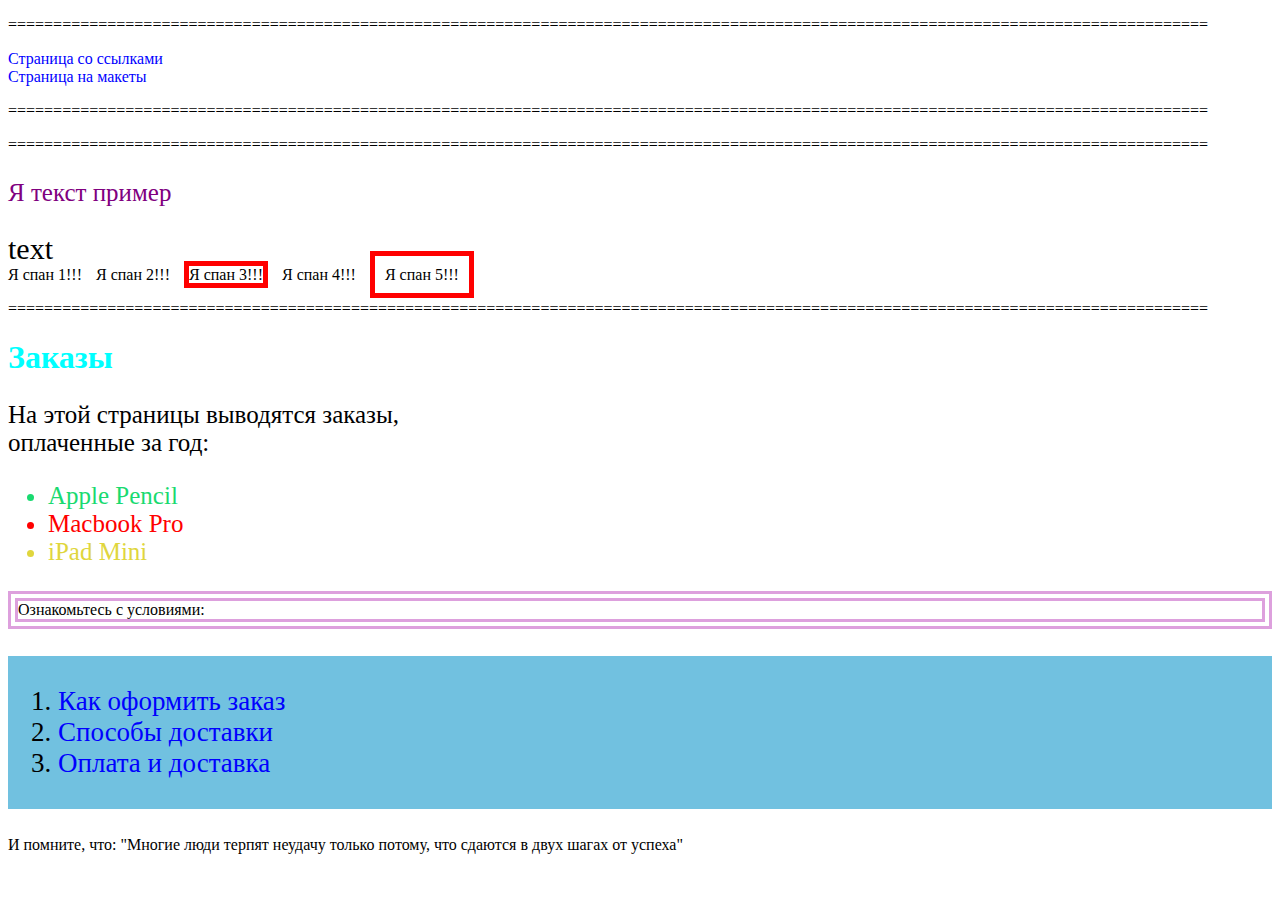
<file: index.html>
<!DOCTYPE html>
<html lang="en">
<head>
    <meta charset="UTF-8">
    <meta http-equiv="X-UA-Compatible" content="IE=edge">
    <meta name="viewport" content="width=device-width, initial-scale=1.0">
    <title>Lesson 1</title>
    <link rel="stylesheet" href="style/style.css">
    <style>
        /* .text {
            font-size: 50px;
        }
        div {
            font-size: 40px;
        }
        
        .text {
            font-size: 80px;
        } */
        #text {
            font-size: 30px;
        }
        span {
            margin-right: 10px;
        }
        .span {
            border: 5px solid red;
            padding: 10px; /* Это запись такая же, как запись снизу */
            padding: 10px 10px 10px 10px;
            /* margin-left: -80px; */
        }
        .span2 {
            border: 5px solid red;
            /* padding-top: 10px;
            padding-right: 20px;
            padding-bottom: 30px;
            padding-left: 40px; */


            /* padding: 10px 30px;
            padding: 10px 30px 10px 30px; */

            /* padding: 10px 30px 50px; */
        }
        .text {
            font-size: 25px;
        }
        ul {
             font-size: 25px;

        }
        .apple {
            color: #19da70;
        }
        .macbook {color: red;

        }
        .iPad {
                color: rgb(224, 214, 61);
            }
        .condition {
              border: 10px double plum;
         }
            ol { 
                font-size: 27px;
                background-color: rgba(78, 177, 216, 0.8);
                padding: 30px 20px 30px 50px;
            }
           


    </style>
</head>
<body>
    <!-- <div>Текст</div>
    <span>Текст</span> -->

    <!-- <ul>
        <li>Текст</li>
        <li>Текст</li>
        <li>Текст</li>
        <li>Текст</li>
        <li>Текст</li>
        <li>Текст</li>
    </ul>
    <ol>
        <li>Текст</li>
        <li>Текст</li>
        <li>Текст</li>
        <li>Текст</li>
        <li>Текст</li>
        <li>Текст</li>
    </ol>

    <h1>Text</h1>
    <h2>Text</h2>
    <h3>Text</h3>
    <h4>Text</h4>
    <h5>Text</h5>
    <h6>Text</h6>
    <form>
        <input type="text" placeholder="введите имя" required>
        <button type="submit">Отправить</button>
    </form>

    <strong>Text</strong>

    <img src="./image/display.jg" alt="Подсказка о блоках" width="500">

    <br><br><br>

    <select>
        <option value="1">Больше</option>
        <option value="2">Меньше</option>
    </select>

    <textarea cols="30" rows="10" placeholder="Введите сообщение"></textarea> -->
<!--     
    <a href="#btn">Перейти к кнопке</a>
    
    <button id="btn">Я кнопка</button> -->

    <p>=====================================================================================================================================</p>
    <a href="tooltipsLink.html">Страница со ссылками</a> <br>
    <a href="tooltipsMaket.html">Страница на макеты</a>
    <p>=====================================================================================================================================</p>
    <p>=====================================================================================================================================</p>
    <p class="text" style="color: purple;">Я текст пример</p>
    <div id="text">text</div>
    <span>Я спан 1!!!</span>
    <span>Я спан 2!!!</span>
    <span class="span2">Я спан 3!!!</span>
    <span>Я спан 4!!!</span>
    <span class="span">Я спан 5!!!</span>
    <p>=====================================================================================================================================</p>



    <h1 style="color:aqua;">Заказы</h1>
    <p class="text">На этой страницы выводятся заказы, <br> оплаченные за год:</p>
    <ul>
        <li class="apple">Apple Pencil</li>
        <li class="macbook">Macbook Pro</li>
        <li class="iPad">iPad Mini</li>
    </ul>
    <p class="condition">Ознакомьтесь с условиями:</p>
    <ol>
        <li><a href="#">Как оформить заказ</a></li>
        <li><a href="#">Способы доставки</a></li>
        <li><a href="#">Оплата и доставка</a></li>
    </ol>
    <p>И помните, что: "Многие люди терпят неудачу только потому, что сдаются в двух шагах от успеха"</p>




</body>
</html>
</file>
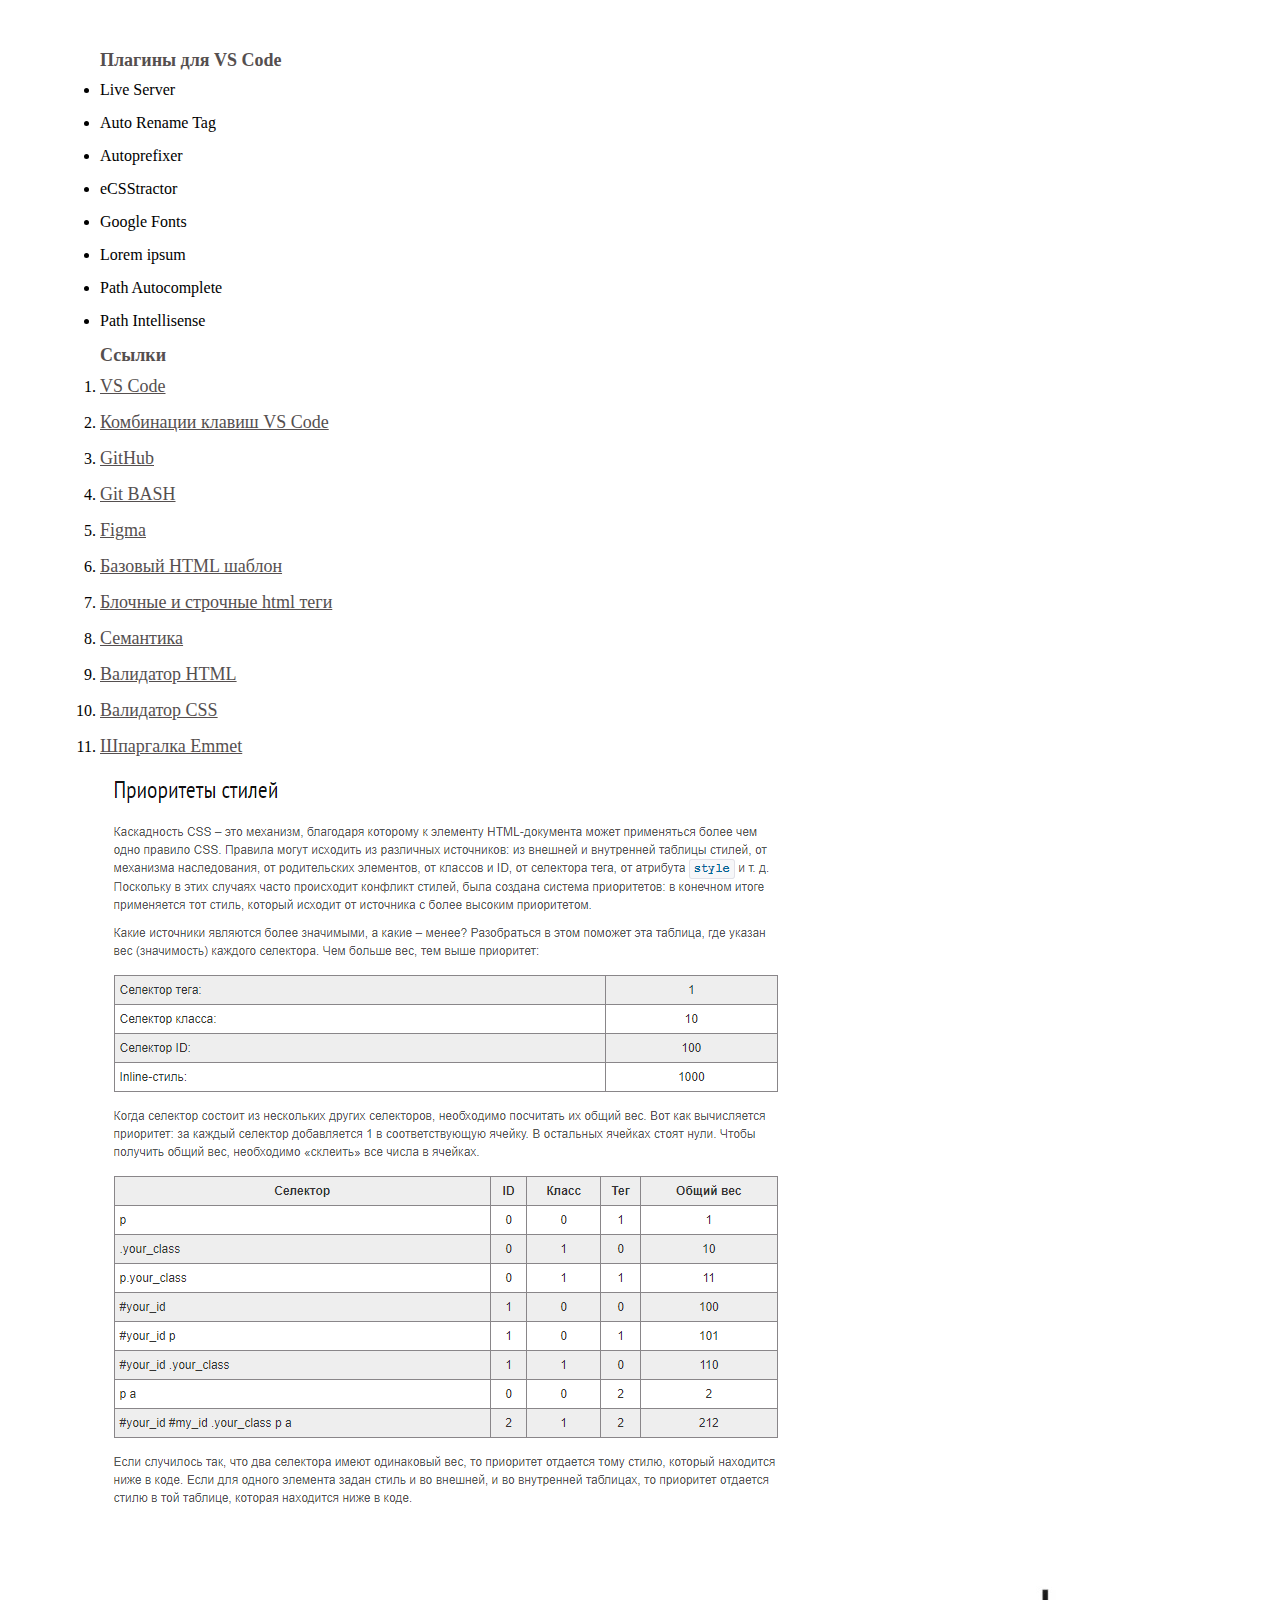
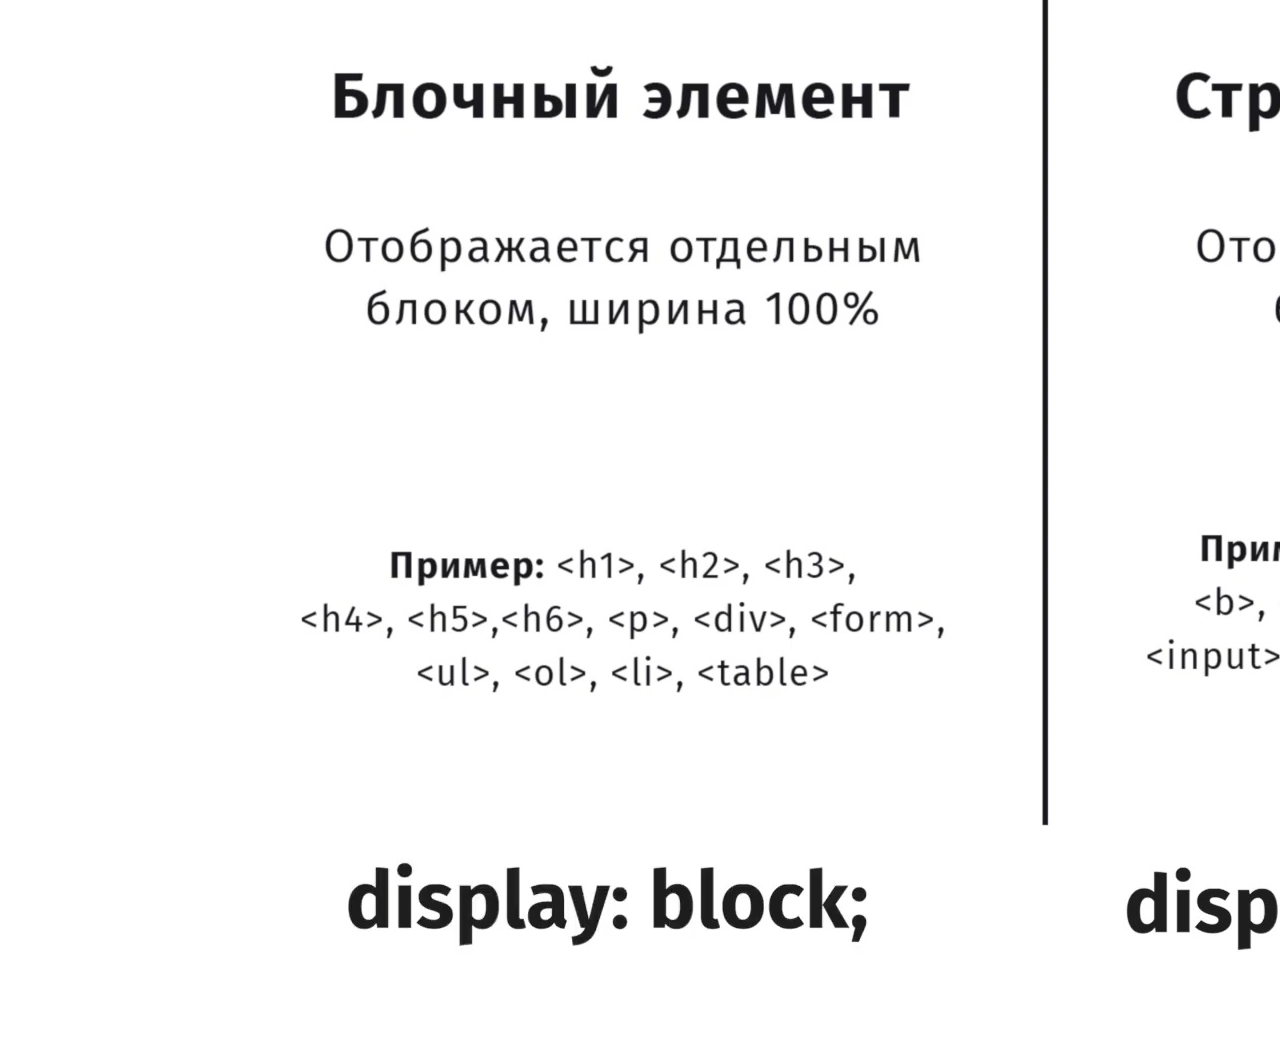
<file: tooltipsLink.html>
<!DOCTYPE html>
<html lang="ru">
<head>
    <meta charset="UTF-8">
    <meta http-equiv="X-UA-Compatible" content="IE=edge">
    <meta name="viewport" content="width=device-width, initial-scale=1.0">
    <title>Подсказки</title>
    <style>
        *,
        *::before,
        *::after {
            padding: 0;
            margin: 0;
            box-sizing: border-box;
        }
        body {
            margin: 50px 100px;
        }
        li {
            margin-bottom: 15px;
        }
        a {
            color: #554f4f;
            font-size: 18px;
        }
        p {
            color: #554f4f;
            font-size: 18px;
            font-weight: 900;
            margin-bottom: 10px;
        }
    </style>
</head>
<body>
    <p>Плагины для VS Code</p>
    <ul>
        <li>Live Server</li>
        <li>Auto Rename Tag</li>
        <li>Autoprefixer</li>
        <li>eCSStractor</li>
        <li>Google Fonts</li>
        <li>Lorem ipsum</li>
        <li>Path Autocomplete</li>
        <li>Path Intellisense</li>
    </ul>
    <p>Ссылки</p>
    <ol>
        <li><a href="https://code.visualstudio.com/download" target="_blank">VS Code</a></li>
        <li><a href="https://code.visualstudio.com/docs/getstarted/keybindings" target="_blank">Комбинации клавиш VS Code</a></li>
        <li><a href="https://github.com/" target="_blank">GitHub</a></li>
        <li><a href="https://gitforwindows.org" target="_blank">Git BASH</a></li>
        <li><a href="https://www.figma.com/" target="_blank">Figma</a></li>
        <li><a href="https://tpverstak.ru/seo-html-template/" target="_blank">Базовый HTML шаблон</a></li>
        <li><a href="https://puzzleweb.ru/html/types_el.php" target="_blank">Блочные и строчные html теги</a></li>
        <li><a href="https://habr.com/ru/company/htmlacademy/blog/546500/" target="_blank">Семантика</a></li>
        <li><a href="https://validator.w3.org/#validate_by_uri" target="_blank">Валидатор HTML</a></li>
        <li><a href="https://jigsaw.w3.org/css-validator/" target="_blank">Валидатор CSS</a></li>
        <li><a href="https://docs.emmet.io/cheat-sheet/" target="_blank">Шпаргалка Emmet</a></li>
    </ol>
    <img src="./image/style.png" alt="style">
    <img src="./image/display.jpg" alt="style">
</body>
</html>



<!-- 
<li><a href="https://tpverstak.ru/common-css-class-names/" target="_blank">Шпаргалка названия классов</a></li>
<li><a href="https://caniuse.com" target="_blank">Can I Use</a></li>
<li><a href="https://realfavicongenerator.net" target="_blank">Генерация фавиконок</a></li>
<li><a href="https://ru.bem.info/methodology/quick-start/" target="_blank">Сайт про БЭМ</a></li>
-->
</file>
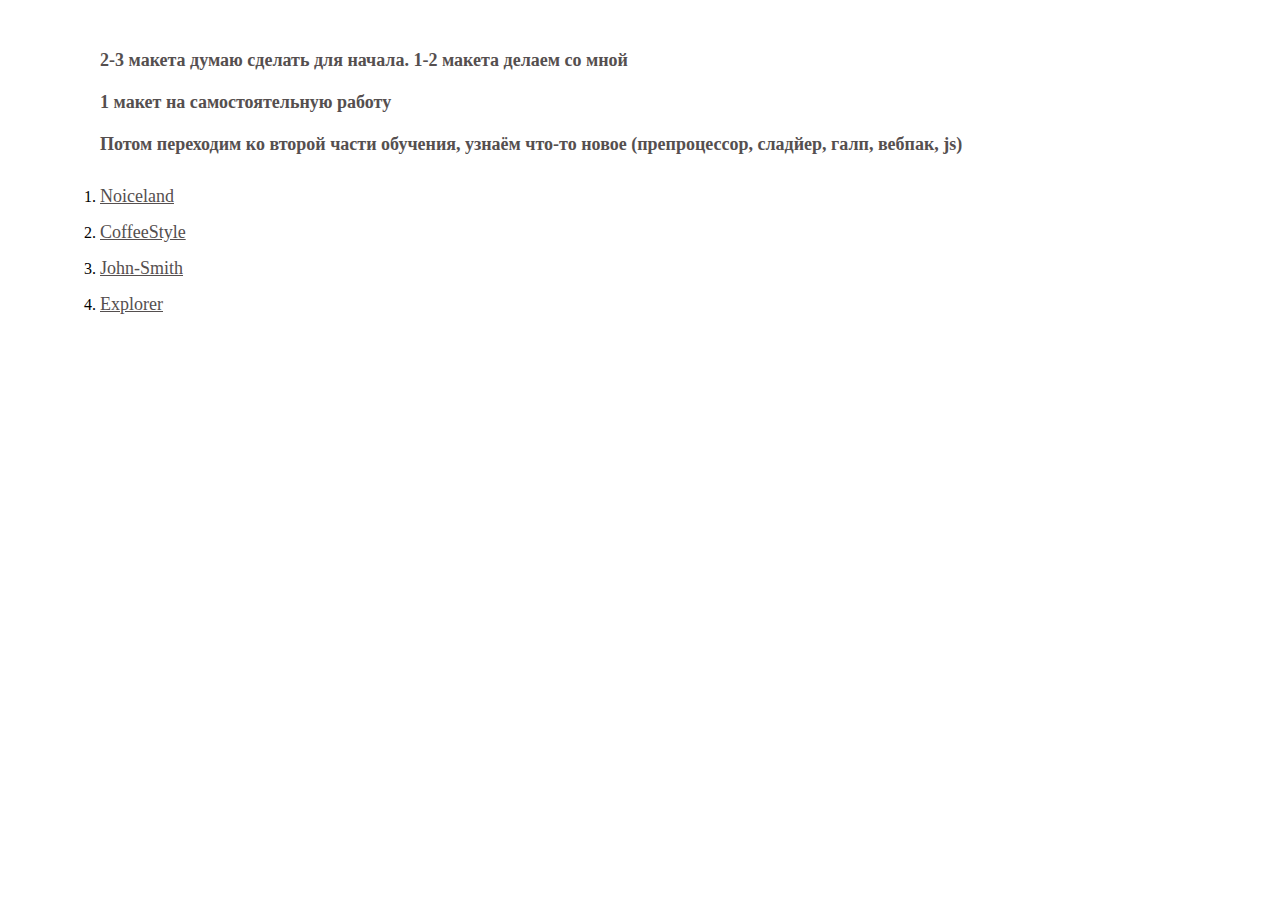
<file: tooltipsMaket.html>
<!DOCTYPE html>
<html lang="ru">
<head>
    <meta charset="UTF-8">
    <meta http-equiv="X-UA-Compatible" content="IE=edge">
    <meta name="viewport" content="width=device-width, initial-scale=1.0">
    <title>Макеты</title>
</head>
<body>
    <style>
        *,
        *::before,
        *::after {
            padding: 0;
            margin: 0;
            box-sizing: border-box;
        }
        body {
            margin: 50px 100px;
        }
        li {
            margin-bottom: 15px;
        }
        a {
            color: #554f4f;
            font-size: 18px;
        }
        p {
            color: #554f4f;
            font-size: 18px;
            font-weight: 900;
            margin-bottom: 10px;
        }
    </style>
</body>
    <p>2-3 макета думаю сделать для начала. 1-2 макета делаем со мной<br><br>1 макет на самостоятельную работу<br><br>Потом переходим ко второй части обучения, узнаём что-то новое (препроцессор, сладйер, галп, вебпак, js)<br><br></p>
    <ol>
        <li><a href="https://www.figma.com/file/QYdkQDisWX28mwN6QJ4C5v/Noiceland?node-id=0%3A1" target="_blank">Noiceland</a></li>
        <li><a href="https://www.figma.com/file/kTXr6HuV0h5QQipedVyxzy/CoffeeStyle?node-id=0%3A1" target="_blank">CoffeeStyle</a></li>
        <li><a href="https://www.figma.com/file/HkEayxKooTqxtUc58j6FzZ/John-Smith?node-id=0%3A1" target="_blank">John-Smith</a></li>
        <li><a href="https://www.figma.com/file/L2p3IVX9aPtVMMDpeUV3Ks/Explorer?node-id=0%3A1" target="_blank">Explorer</a></li>
    </ol>
</html>
</file>
<file: style/style.css>
a{ 
    transition: all 0.3s;
    color: blue;
    text-decoration: none;
}
a:hover{
    color:aquamarine;
}
</file>
